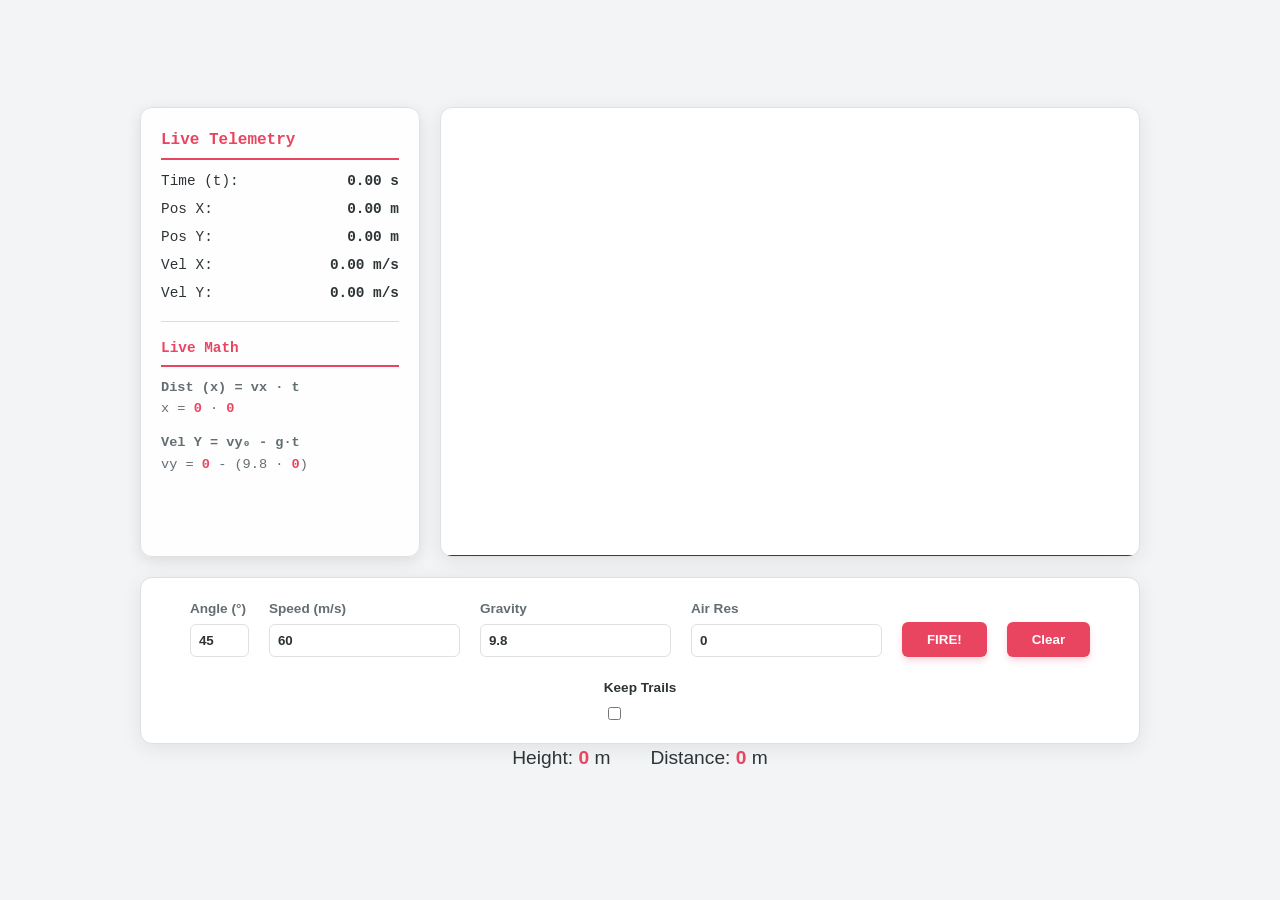
<file: simulation.html>
<!DOCTYPE html>
<html lang="en">
<head>
    <meta charset="UTF-8">
    <meta name="viewport" content="width=device-width, initial-scale=1.0">
    <title>Smart Zoom Projectile Sim</title>
    <link rel="stylesheet" href="style.css">
    <style>
        body {
            display: flex;
            justify-content: center;
            align-items: center;
            min-height: 100vh;
        }
    </style>
</head>
<body>
    <div class="container">

        <div class="sim-layout">

        <div class="live-data-panel">
            <h3>Live Telemetry</h3>
            <div class="data-row">
                <span>Time (t):</span>
                <span id="liveTime">0.00 s</span>
            </div>
            <div class="data-row">
                <span>Pos X:</span>
                <span id="liveX">0.00 m</span>
            </div>
            <div class="data-row">
                <span>Pos Y:</span>
                <span id="liveY">0.00 m</span>
            </div>
            <div class="data-row">
                <span>Vel X:</span>
                <span id="liveVx">0.00 m/s</span>
            </div>
            <div class="data-row">
                <span>Vel Y:</span>
                <span id="liveVy">0.00 m/s</span>
            </div>

            <div class="live-formula">
                <h3 style="font-size: 0.9rem; margin-bottom: 10px;">Live Math</h3>
        
                <div class="formula-row">
                    <div><strong>Dist (x) = vx · t</strong></div>
                    <div>x = <span class="calc-val" id="f_vx">0</span> · <span class="calc-val" id="f_t1">0</span></div>
                </div>

                <div class="formula-row">
                    <div><strong>Vel Y = vy₀ - g·t</strong></div>
                    <div>vy = <span class="calc-val" id="f_vy0">0</span> - (<span id="f_g">9.8</span> · <span class="calc-val" id="f_t2">0</span>)</div>
                </div>
            </div>

        </div>

        <canvas id="simCanvas"></canvas>

        </div>

        <div class="controls">
            <div class="control-group">
                <label>Angle (°)</label>
                <input type="number" id="angle" value="45" min="0" max="90">
            </div>
            <div class="control-group">
                <label>Speed (m/s)</label>
                <input type="number" id="speed" value="60" min="1">
            </div>
            <div class="control-group">
                <label>Gravity</label>
                <input type="number" id="gravity" value="9.8" step="0.1">
            </div>
            <div class="control-group">
                <label>Air Res</label>
                <input type="number" id="drag" value="0" step="0.001">
            </div>
            <button id="fireBtn">FIRE!</button>
            <button id="clearBtn">Clear</button>

            <div class="control-group checkbox-group">
                <label for="multiMode">Keep Trails</label>
                <input type="checkbox" id="multiMode">
            </div>
        </div>
        
        <div class="stats">
            <p>Height: <span id="maxHeight">0</span> m</p>
            <p>Distance: <span id="maxDist">0</span> m</p>
        </div>

    </div>
    <script src="script.js"></script>
</body>
</html>
</file>
<file: style.css>
* {
    box-sizing: border-box;
}

:root {
    --primary: #e94560;     
    --primary-hover: #d63d53;
    --bg-color: #f3f4f6;    
    --card-bg: #ffffff;       
    --text-main: #2d3436;  
    --text-muted: #636e72;    
    --border-color: #e0e0e0;
    --nav-bg: rgba(255, 255, 255, 0.95);
    --shadow: 0 4px 20px rgba(0, 0, 0, 0.08);
}

body {
    font-family: 'Segoe UI', sans-serif;
    background-color: var(--bg-color);
    color: var(--text-main);
    margin: 0;
    padding: 0;
    line-height: 1.6;
}

nav {
    display: flex;
    justify-content: space-between;
    align-items: center;
    padding: 20px 50px;
    background-color: var(--nav-bg);
    backdrop-filter: blur(10px);
    position: sticky;
    top: 0;
    z-index: 100;
    border-bottom: 1px solid var(--border-color);
    box-shadow: 0 2px 10px rgba(0,0,0,0.05);
}

.logo {
    font-size: 1.5rem;
    font-weight: 800;
    color: var(--primary);
    letter-spacing: 1px;
}

.nav-links a {
    color: var(--text-main);
    text-decoration: none;
    margin-left: 30px;
    font-weight: 600;
    transition: color 0.3s;
}

.nav-links a:hover {
    color: var(--primary);
}

.btn-main, button {
    background-color: var(--primary);
    color: white;
    padding: 10px 25px;
    border: none;
    border-radius: 6px; 
    font-weight: bold;
    cursor: pointer;
    text-decoration: none;
    transition: all 0.2s ease;
    box-shadow: 0 4px 6px rgba(233, 69, 96, 0.2);
}

.btn-main:hover, button:hover {
    background-color: var(--primary-hover);
    transform: translateY(-2px);
    box-shadow: 0 6px 12px rgba(233, 69, 96, 0.3);
}

input[type="number"] {
    background-color: var(--card-bg);
    border: 1px solid var(--border-color);
    color: var(--text-main);
    padding: 8px;
    border-radius: 6px;
    font-weight: 600;
    outline: none;
    transition: border 0.3s;
}

input[type="number"]:focus {
    border-color: var(--primary);
    box-shadow: 0 0 0 3px rgba(233, 69, 96, 0.1);
}

.container {
    text-align: center;
    width: 90%;
    max-width: 1000px;
    margin: 20px auto;
    position: relative;  
}

.sim-layout {
    display: flex;
    gap: 20px;           
    align-items: stretch; 
    margin-bottom: 20px;
}

.live-data-panel {
    position: relative;
    width: 280px;
    flex-shrink: 0;
    background-color: rgba(255, 255, 255, 0.9); 
    backdrop-filter: blur(5px);
    border: 1px solid var(--border-color);
    padding: 20px;
    border-radius: 12px;
    box-shadow: 0 4px 15px rgba(0,0,0,0.1);
    text-align: left;
    font-family: 'Courier New', monospace; 
    overflow-y: auto;
}

.live-data-panel h3 {
    margin: 0 0 10px 0;
    font-size: 1rem;
    color: var(--primary);
    border-bottom: 2px solid var(--primary);
    padding-bottom: 5px;
}

.data-row {
    display: flex;
    justify-content: space-between;
    margin-bottom: 5px;
    font-size: 0.9rem;
    color: var(--text-main);
}

.data-row span:last-child {
    font-weight: bold;
    color: var(--text-main);
}

.live-formula {
    margin-top: 15px;
    padding-top: 15px;
    border-top: 1px solid #ddd;
    font-size: 0.85rem;
}

.formula-row {
    margin-bottom: 12px;
    color: var(--text-muted);
}

.calc-val {
    color: var(--primary); 
    font-weight: bold;
}

canvas {
    flex-grow: 1;
    width: 100%;
    min-width: 0;
    background-color: var(--card-bg); 
    border: 1px solid var(--border-color);
    border-radius: 12px;
    height: 450px;
    display: block;
    box-shadow: var(--shadow);
}

@media (max-width: 800px) {
    .sim-layout {
        flex-direction: column; 
    }
    .live-data-panel {
        width: 100%; 
        box-sizing: border-box;
    }
}

.controls {
    background-color: var(--card-bg);
    padding: 20px;
    margin-top: 20px;
    border-radius: 12px;
    display: flex;
    flex-wrap: wrap;
    justify-content: center;
    gap: 20px;
    align-items: flex-end;
    box-shadow: var(--shadow);
    border: 1px solid var(--border-color);
}

.control-group {
    display: flex;
    flex-direction: column;
    align-items: flex-start;
}

label {
    font-size: 0.85rem;
    color: var(--text-muted);
    margin-bottom: 5px;
    font-weight: 600;
}

.checkbox-group label {
    color: var(--text-main);
    cursor: pointer;
}

.stats {
    margin-top: -20px;
    display: flex;
    justify-content: center;
    gap: 40px;
    font-size: 1.2rem;
    color: var(--text-main);
}

.stats span {
    color: var(--primary);
    font-weight: 800;
}

.page-wrapper {
    max-width: 1000px;
    margin: 0 auto;
    padding: 50px 20px;
}

.theory-section {
    display: flex;
    align-items: center;
    justify-content: space-between;
    gap: 50px;
    margin-bottom: 80px;
}

.theory-section:nth-child(even) {
    flex-direction: row-reverse;
}

.topic-card {
    flex: 1;
    background: linear-gradient(135deg, #ffffff 0%, #f8f9fa 100%);
    border: 1px solid var(--border-color);
    border-top: 4px solid var(--primary); 
    border-radius: 16px;
    padding: 40px;
    text-align: center;
    box-shadow: var(--shadow);
    transition: transform 0.3s ease;
    display: flex;
    flex-direction: column;
    align-items: center;
    justify-content: center;
    min-height: 200px;
}

.topic-card:hover {
    transform: translateY(-5px);
    box-shadow: 0 20px 40px rgba(0,0,0,0.1);
}

.topic-card h2 {
    color: var(--text-main);
    font-size: 2rem;
    margin: 0;
    text-transform: uppercase;
    letter-spacing: 2px;
}

.card-icon {
    font-size: 3rem;
    margin-bottom: 15px;
}

.topic-content {
    flex: 1.5;
    font-size: 1.1rem;
    color: var(--text-muted);
}

.topic-content strong {
    color: var(--text-main);
}

.equation-box {
    background-color: #ffffff;
    border: 1px solid var(--border-color);
    border-left: 4px solid var(--primary);
    padding: 20px;
    font-family: 'Courier New', monospace;
    margin-top: 15px;
    color: var(--text-main);
    box-shadow: 0 4px 10px rgba(0,0,0,0.03);
    font-weight: bold;
}
</file>
